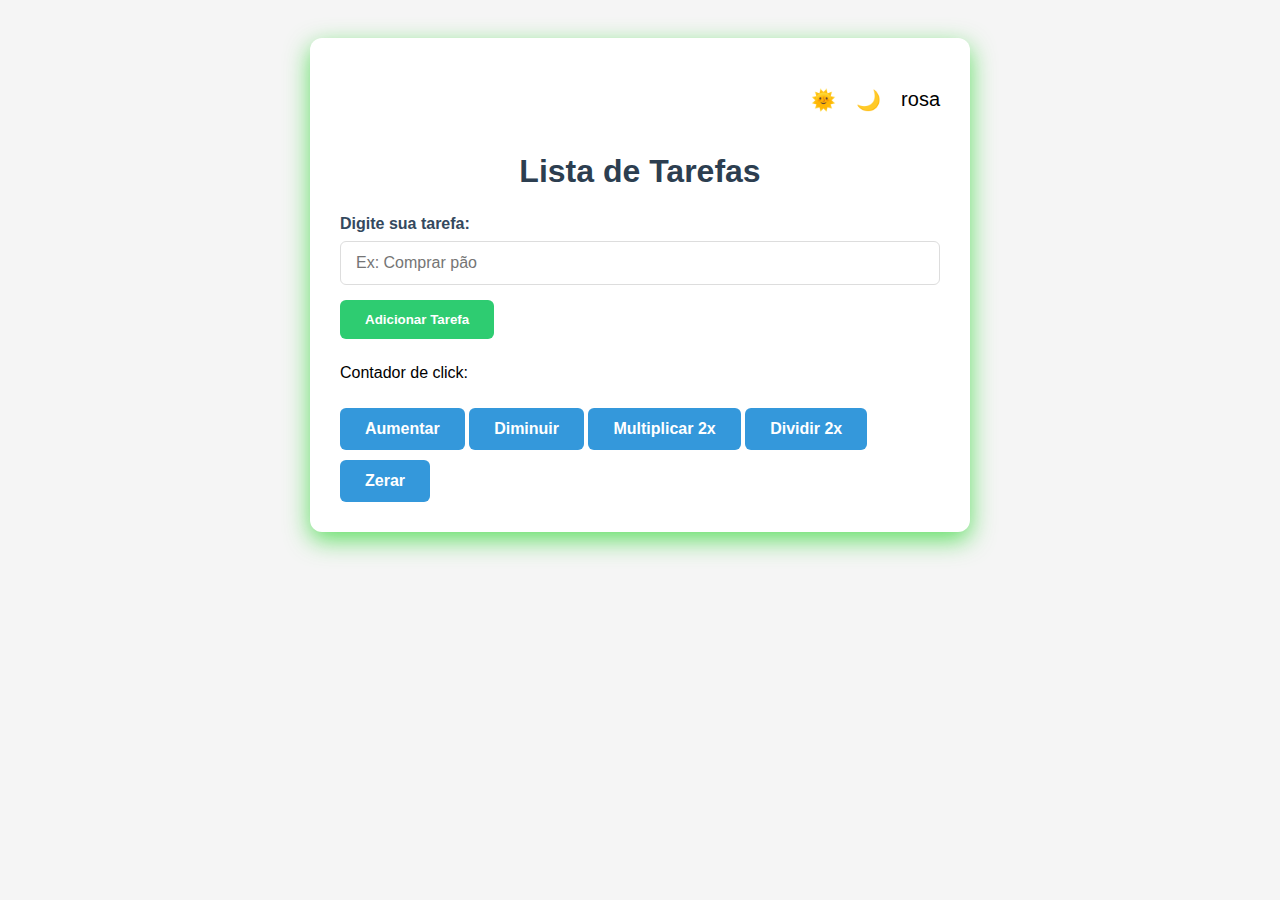
<file: index.html>
<!DOCTYPE html>
<html lang="pt-BR">

<head>
    <meta charset="UTF-8">
    <title>Lista de Tarefas</title>
    <meta name="viewport" content="width=device-width, initial-scale=1.0">
    <link rel="stylesheet" href="style.css">
</head>

<body>
    <div class="container">
        <div class="temas">
            <p class="sol">🌞</p>
            <p class="lua">🌙</p>
            <p class="rosa">rosa</p>
        </div>
        <h1>Lista de Tarefas</h1>
        <div class="input-area">
            <label for="tarefa">Digite sua tarefa:</label>
            <input type="text" id="tarefa" placeholder="Ex: Comprar pão">
            <button class="add-task" id="botao">Adicionar Tarefa</button>
        </div>
        <div class="tasks" id="tarefas"></div>
        <p>Contador de click: <span class="contador"></span></p>
        <button id="btnMais"  class="btnContador">Aumentar</button>
        <button id="btnMenos" class="btnContador">Diminuir</button>
        <button id="btnMultiplicar" class="btnContador">Multiplicar 2x</button>
        <button id="btnDividir" class="btnContador">Dividir 2x</button>
        <button id="btnZerar" class="btnContador">Zerar</button>

    </div>
    <script src="lista.js"></script>
        
</body>

</html>
</file>
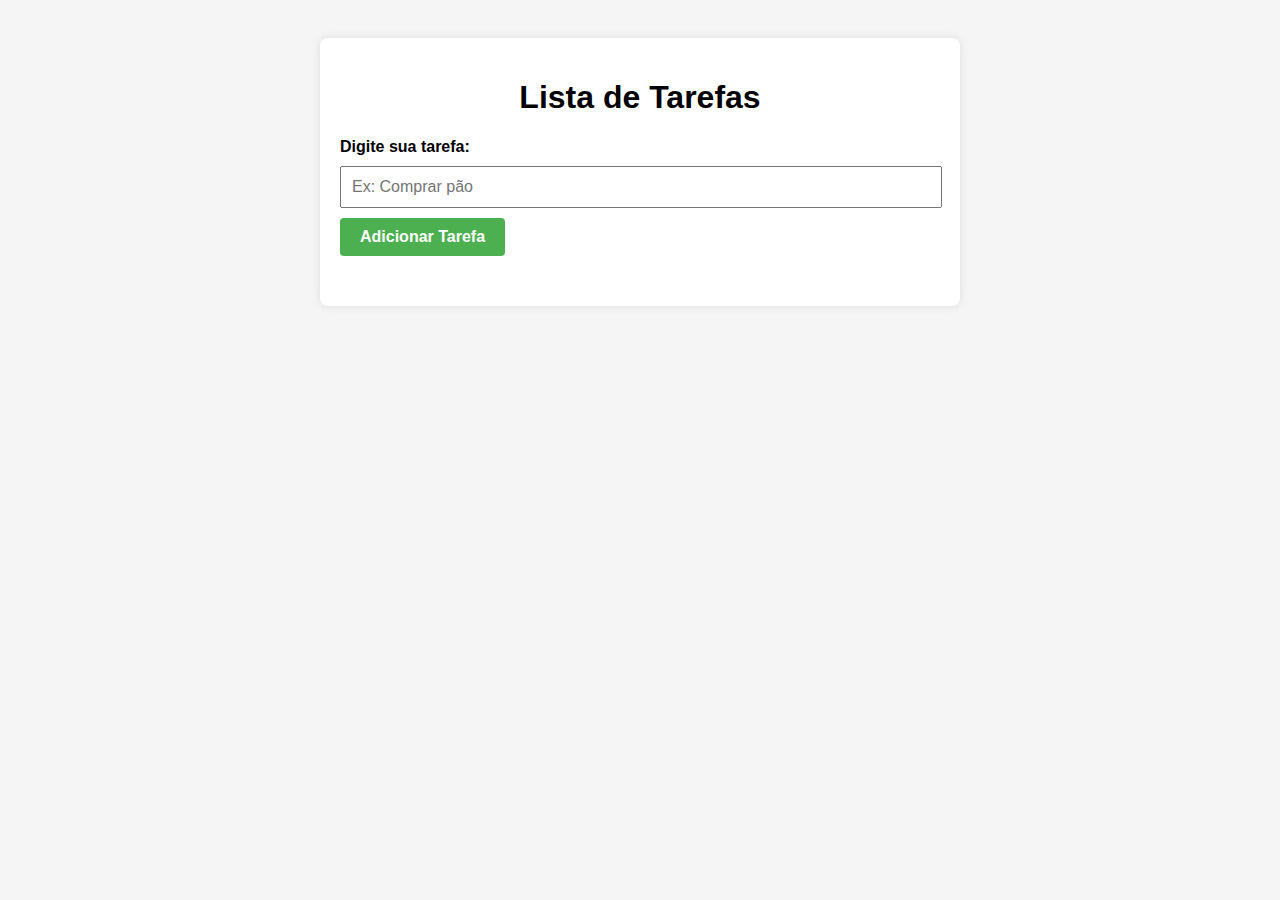
<file: teste.html>
<!DOCTYPE html>
<html lang="pt-BR">

<head>
    <meta charset="UTF-8">
    <title>Lista de Tarefas</title>
    <style>
        body {
            font-family: Arial, sans-serif;
            background: #f5f5f5;
            padding: 30px;
        }

        .container {
            max-width: 600px;
            margin: auto;
            background: #fff;
            padding: 20px;
            border-radius: 8px;
            box-shadow: 0 0 10px rgba(0, 0, 0, 0.1);
        }

        h1 {
            text-align: center;
        }

        .input-area {
            margin-bottom: 20px;
        }

        label {
            display: block;
            margin-bottom: 10px;
            font-weight: bold;
        }

        input[type="text"] {
            width: calc(100% - 22px);
            padding: 10px;
            font-size: 16px;
        }

        .task-toggle {
            display: none;
        }

        .add-task {
            display: inline-block;
            margin-top: 10px;
            background-color: #4CAF50;
            color: white;
            padding: 10px 20px;
            cursor: pointer;
            border-radius: 4px;
        }

        .tasks {
            margin-top: 20px;
        }

        .task {
            padding: 10px;
            background-color: #e0f7fa;
            border: 1px solid #b2ebf2;
            border-radius: 4px;
            margin-bottom: 10px;
        }

        #mostrar1:checked~.tasks #tarefa1 {
            display: block;
        }

        /* Você pode replicar o mesmo padrão para mais tarefas */
    </style>
</head>

<body>
    <div class="container">
        <h1>Lista de Tarefas</h1>

        <div class="input-area">
            <label for="tarefa">Digite sua tarefa:</label>
            <input type="text" id="tarefa" placeholder="Ex: Comprar pão">

            <label class="add-task" id="botao">Adicionar Tarefa</label>
        </div>

        <!-- Checkbox oculto -->
        <input type="checkbox" id="mostrar1" class="task-toggle">

        <div class="tasks" id="tarefas">
        </div>
    </div>
    <script>
        const addTarefa = document.getElementById('botao');
            const tarefaInput = document.getElementById('tarefa');
            const tarefasContainer = document.getElementById('tarefas');

            // Função para salvar as tarefas no localStorage
            function salvarTarefas() {
                const tarefas = [];
                // Pega todas as divs com a classe 'task' e armazena o texto
                document.querySelectorAll('.task').forEach(task => {
                    tarefas.push(task.textContent);
                });
                localStorage.setItem('tarefas', JSON.stringify(tarefas));
            }

            // Função para carregar as tarefas do localStorage
            function carregarTarefas() {
                const tarefas = JSON.parse(localStorage.getItem('tarefas'));
                if (tarefas) {
                    tarefas.forEach(textoTarefa => {
                        const novaTarefa = document.createElement('div');
                        novaTarefa.className = 'task';
                        novaTarefa.textContent = textoTarefa;
                        tarefasContainer.appendChild(novaTarefa);
                    });
                }
            }

            // Evento para adicionar tarefa
            addTarefa.addEventListener('click', () => {
                const textoTarefa = tarefaInput.value.trim();
                if (textoTarefa !== '') {
                    const novaTarefa = document.createElement('div');
                    novaTarefa.className = 'task';
                    novaTarefa.textContent = textoTarefa;

                    tarefasContainer.appendChild(novaTarefa);
                    tarefaInput.value = '';

                    salvarTarefas(); // salva após adicionar
                }
            });

            // Carrega as tarefas ao iniciar
            window.onload = carregarTarefas;
    </script>
</body>

</html>
</file>
<file: style.css>
body {
    font-family: 'Segoe UI', Arial, sans-serif;
    background: #f5f5f5;
    padding: 30px;
}

.container {
    max-width: 600px;
    margin: auto;
    background: #fff;
    padding: 30px;
    border-radius: 12px;
    box-shadow: 0 8px 24px rgba(34, 214, 40, 0.7);

}

h1 {
    text-align: center;
    color: #2c3e50;
    margin-bottom: 25px;
}

.input-area {
    margin-bottom: 25px;
}

label {
    display: block;
    margin-bottom: 8px;
    font-weight: 600;
    color: #34495e;
}

input[type="text"] {
    width: 100%;
    padding: 12px 15px;
    font-size: 16px;
    border: 1px solid #ddd;
    border-radius: 6px;
    box-sizing: border-box;
    transition: border 0.3s;
}

input[type="text"]:focus {
    outline: none;
    border-color: #3498db;
}

.add-task {
    display: inline-block;
    margin-top: 15px;
    background-color: #2ecc71;
    color: white;
    padding: 12px 25px;
    cursor: pointer;
    border-radius: 6px;
    font-weight: 600;
    border: none;
    transition: background-color 0.3s, transform 0.2s;
}

.add-task:hover {
    background-color: #27ae60;
    transform: translateY(-2px);
}

.tasks {
    margin-top: 25px;
    
}

.completeContainer {
    background-color: #27ae60;
}

.task {
    padding: 15px;
    background-color: #ffffff;
    border: 1px solid #27ae60;
    border-radius: 8px;
    margin-bottom: 12px;
    display: flex;
    justify-content: space-between;
    align-items: center;
    transition: all 0.3s ease;
    box-shadow: 0 2px 4px rgba(0, 0, 0, 0.05);
}

.task:hover {
    transform: translateY(-2px);
    box-shadow: 0 4px 8px rgba(0, 0, 0, 0.1);
}

.task-text {
    flex-grow: 1;
    padding: 0 15px;
    word-break: break-word;
}

.task.completed .task-text {
    text-decoration: line-through;
    color: #cc2323;
}

.task-actions {
    display: flex;
    gap: 10px;
}

.task-action {
    cursor: pointer;
    width: 36px;
    height: 36px;
    border-radius: 50%;
    display: flex;
    align-items: center;
    justify-content: center;
    transition: all 0.3s ease;
}

.complete {
    color: #2ecc71;
    background-color: rgba(39, 104, 66, 0.1);
}

.delete {
    color: #e74c3c;
    background-color: rgba(231, 76, 60, 0.1);
}

.complete:hover {
    background-color: rgba(255, 0, 0, 0.2);
    transform: scale(1.1);
}

.delete:hover {
    background-color: rgba(231, 76, 60, 0.2);
    transform: scale(1.1);
}

.task-text {
    flex-grow: 1;
    padding: 0 15px;
    word-break: break-word;
    
}
.btnContador {
background-color: #3498db;
color: #fff;
border: none;
border-radius: 6px;
padding: 12px 25px;
font-size: 16px;
font-weight: 600;
cursor: pointer;
margin-top: 10px;
transition: background-color 0.3s, transform 0.2s;
}
.temas{
display: flex;
justify-content: right;
gap: 20px;
margin-bottom: 20px;

}
.temas p{
font-size: 20px;
}
</file>
